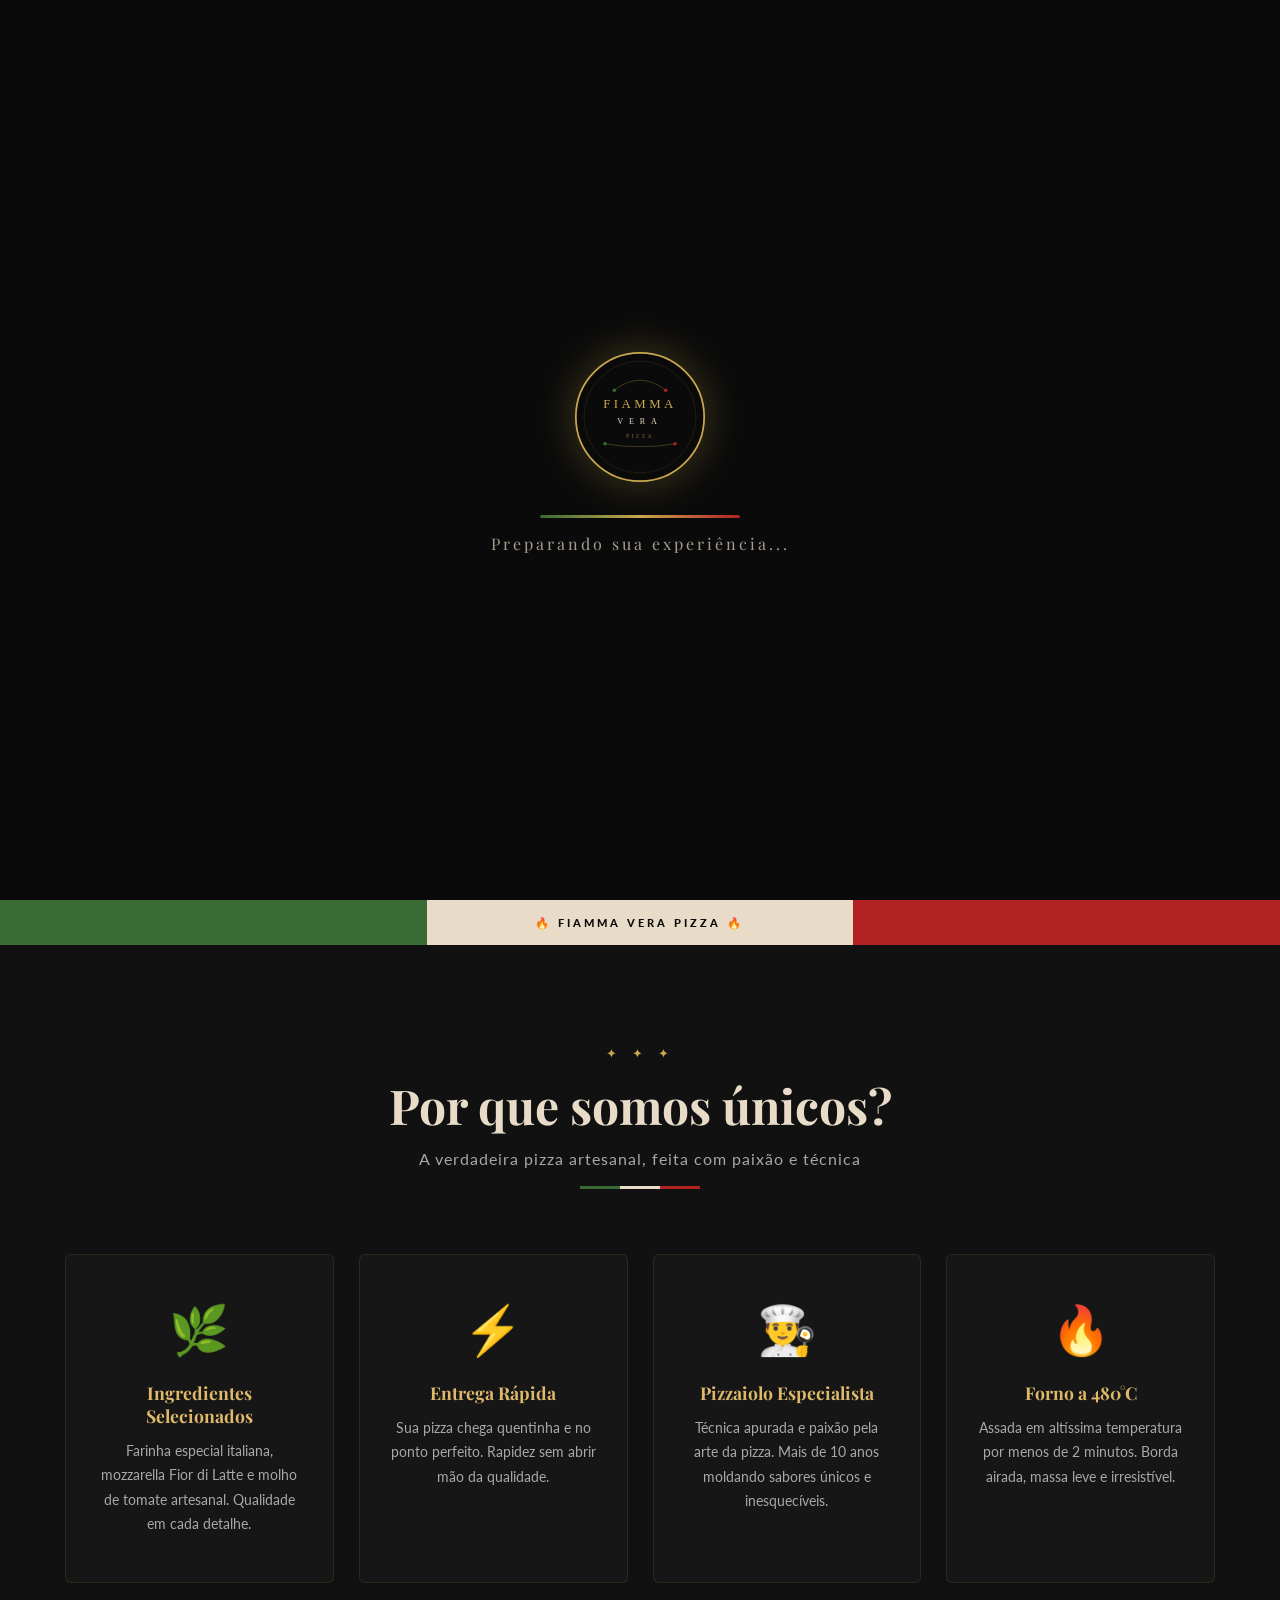
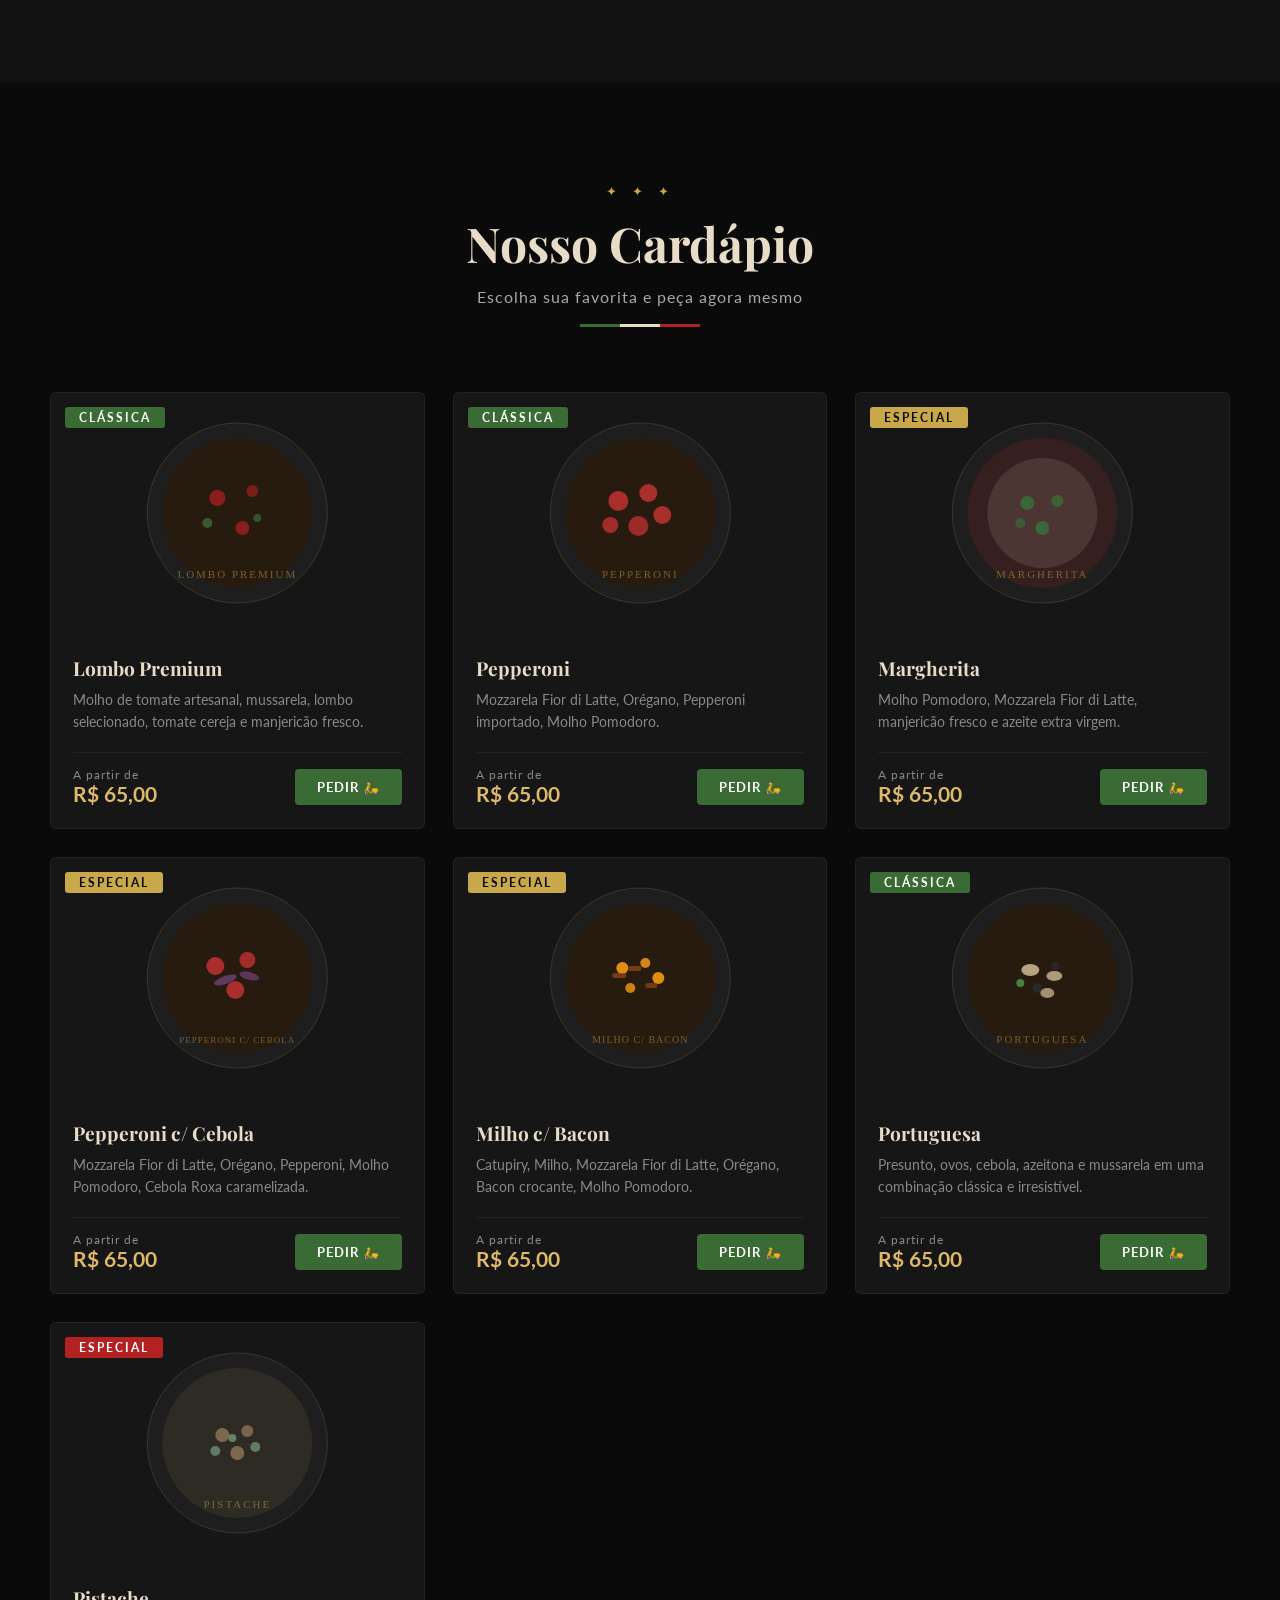
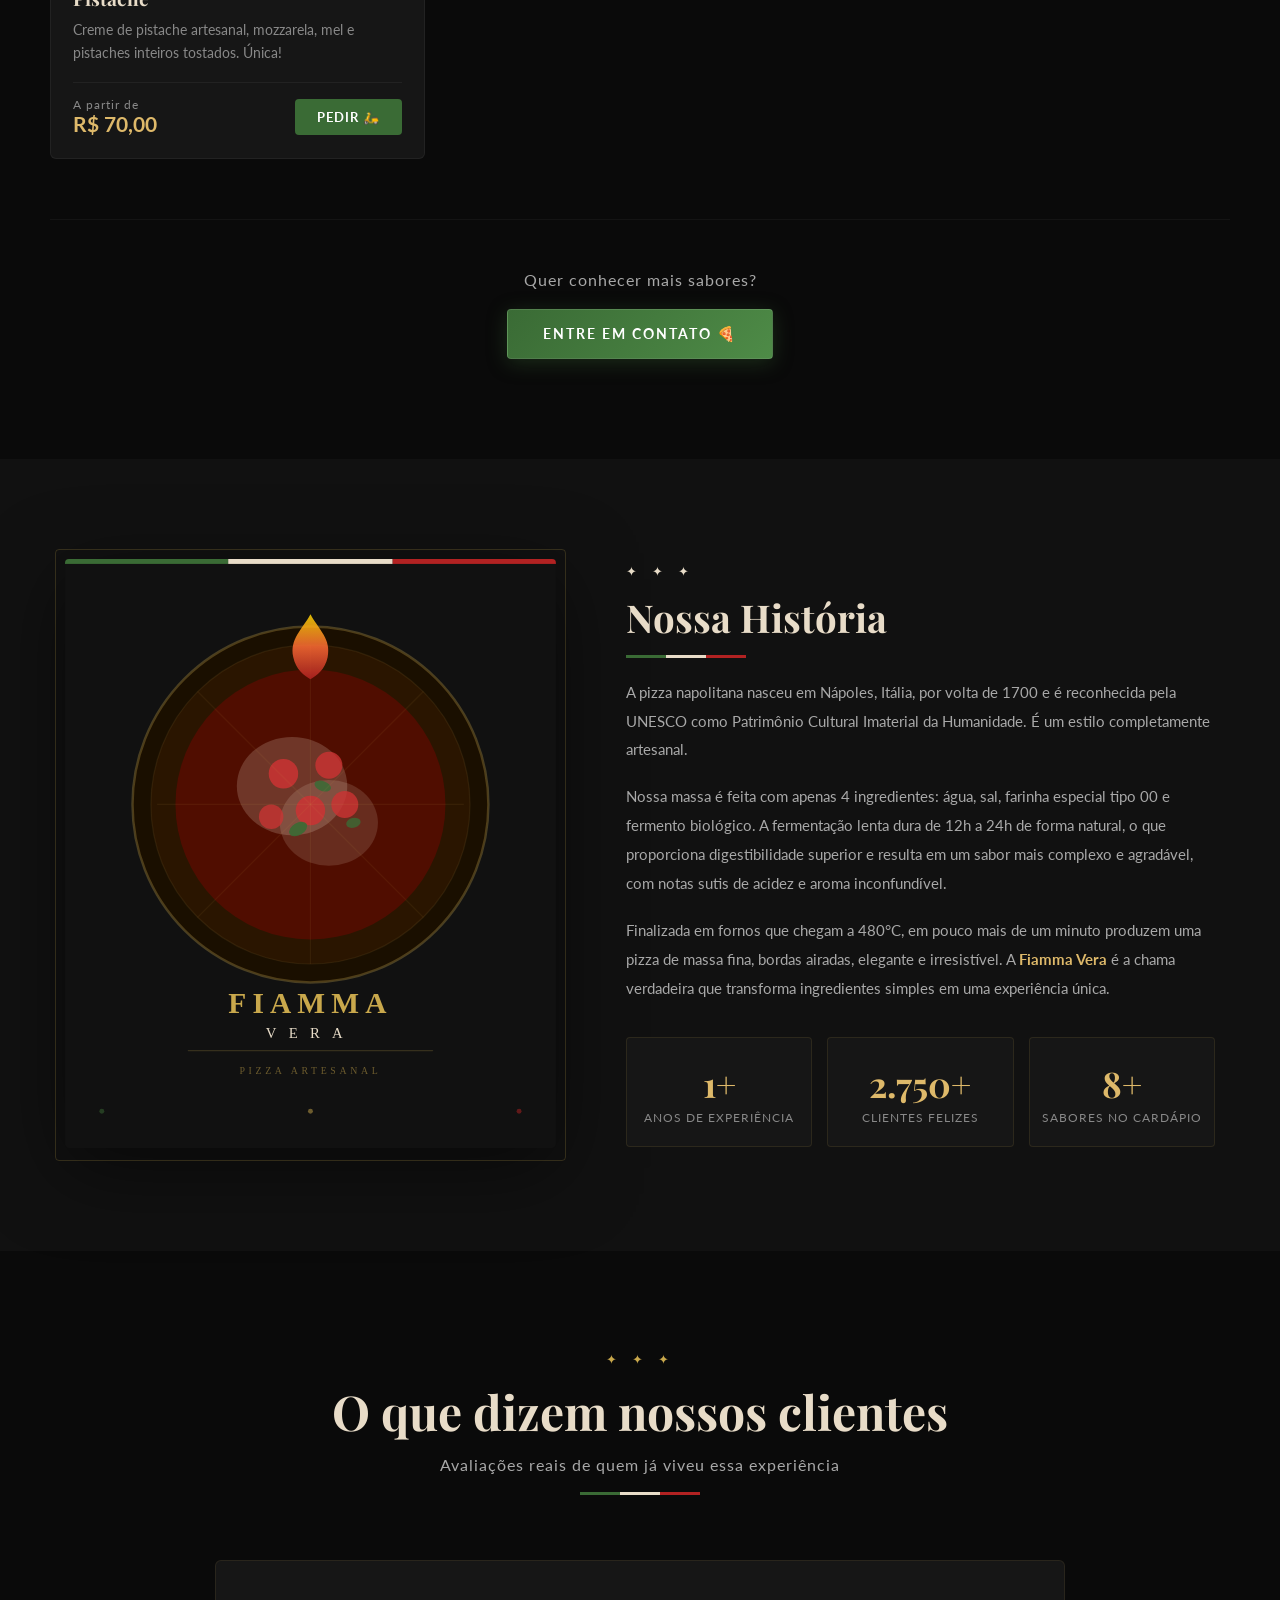
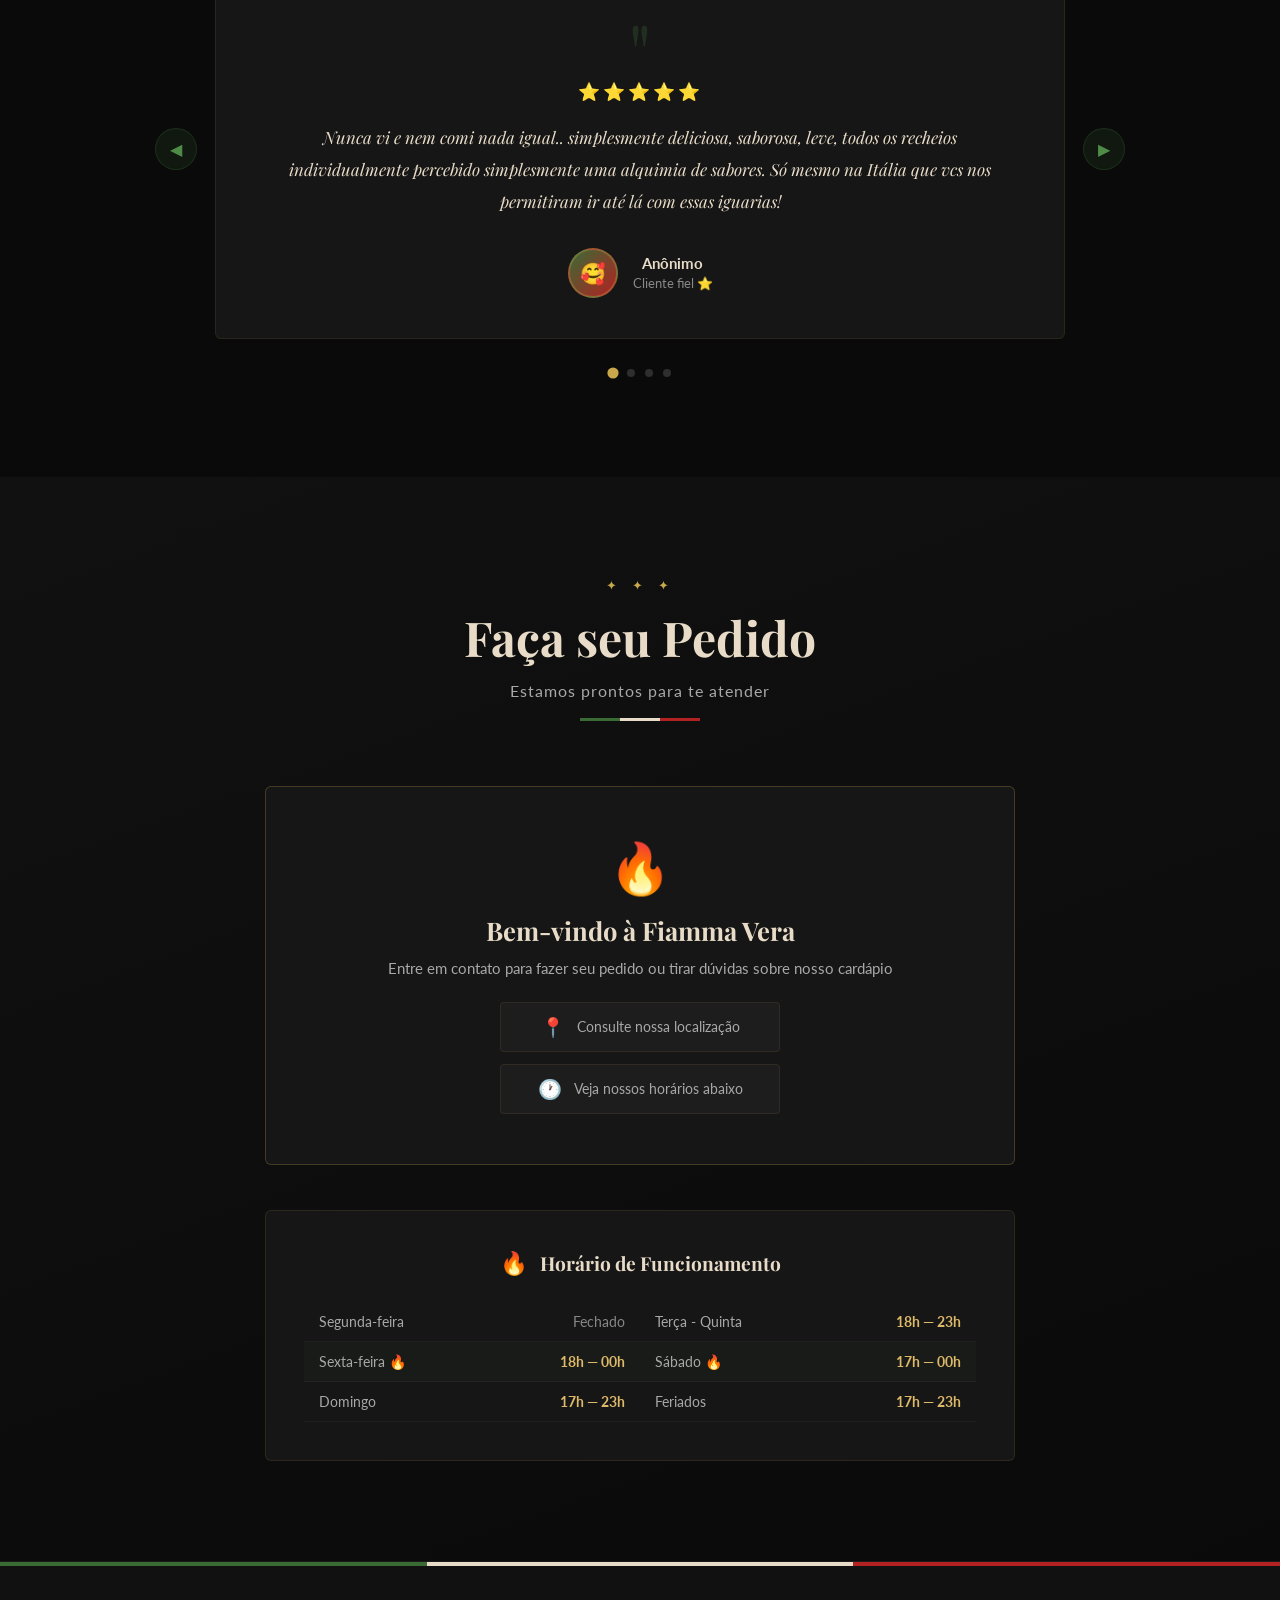
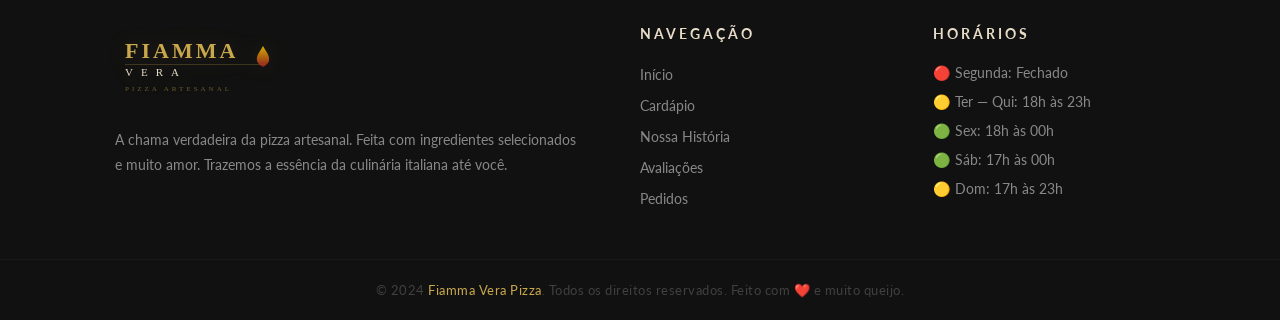
<file: Index.html>
<!DOCTYPE html>
<html lang="pt-BR">
<head>
    <meta charset="UTF-8">
    <meta name="viewport" content="width=device-width, initial-scale=1.0">
    <title>Fiamma Vera Pizza</title>
    <link rel="stylesheet" href="./style.css">
    <link href="https://fonts.googleapis.com/css2?family=Playfair+Display:ital,wght@0,400;0,700;1,400&family=Lato:wght@300;400;700&display=swap" rel="stylesheet">
</head>
<body>

    <!-- LOADER -->
    <div id="loader">
        <div class="loader-logo">
            <div class="svg-logo-loader">
                <svg viewBox="0 0 120 120" xmlns="http://www.w3.org/2000/svg" width="140" height="140">
                    <circle cx="60" cy="60" r="55" fill="#0A0A0A" stroke="#C9A84C" stroke-width="1.5"/>
                    <circle cx="60" cy="60" r="48" fill="none" stroke="rgba(201,168,76,0.2)" stroke-width="0.5"/>
                    <text x="60" y="52" text-anchor="middle" font-family="Georgia, serif" font-size="11" fill="#C9A84C" letter-spacing="3">FIAMMA</text>
                    <text x="60" y="66" text-anchor="middle" font-family="Georgia, serif" font-size="7" fill="#E8DCC8" letter-spacing="5">VERA</text>
                    <text x="60" y="78" text-anchor="middle" font-family="Georgia, serif" font-size="5" fill="rgba(201,168,76,0.6)" letter-spacing="2">PIZZA</text>
                    <path d="M30 83 Q60 88 90 83" stroke="#C9A84C" stroke-width="0.5" fill="none" opacity="0.5"/>
                    <path d="M38 37 Q60 20 82 37" stroke="#C9A84C" stroke-width="0.5" fill="none" opacity="0.5"/>
                    <circle cx="38" cy="37" r="1.5" fill="#3A6B35"/>
                    <circle cx="82" cy="37" r="1.5" fill="#B22222"/>
                    <circle cx="30" cy="83" r="1.5" fill="#3A6B35"/>
                    <circle cx="90" cy="83" r="1.5" fill="#B22222"/>
                </svg>
            </div>
        </div>
        <div class="loader-bar-container">
            <div class="loader-bar"></div>
        </div>
        <p class="loader-text">Preparando sua experiência...</p>
    </div>

    <!-- TOAST -->
    <div class="toast" id="toast">🍕 Redirecionando para o pedido!</div>

    <!-- FLOATING BUTTONS -->
    <div class="floating-buttons">
        <a href="#pedido" class="float-btn float-order">
            <span>🍕</span>
            <div class="tooltip">Fazer Pedido</div>
        </a>
        <a href="#cardapio" class="float-btn float-menu">
            <span>📋</span>
            <div class="tooltip">Ver Cardápio</div>
        </a>
    </div>

    <!-- NAVBAR -->
    <nav id="navbar">
        <div class="nav-logo">
            <div class="nav-svg-logo">
                <svg viewBox="0 0 120 40" xmlns="http://www.w3.org/2000/svg" width="140" height="46">
                    <text x="8" y="22" font-family="Georgia, serif" font-size="16" fill="#C9A84C" letter-spacing="2" font-weight="bold">FIAMMA</text>
                    <text x="8" y="34" font-family="Georgia, serif" font-size="8" fill="#E8DCC8" letter-spacing="6">VERA</text>
                    <rect x="8" y="25" width="104" height="0.5" fill="rgba(201,168,76,0.3)"/>
                    <circle cx="112" cy="15" r="3" fill="none" stroke="#3A6B35" stroke-width="1"/>
                    <circle cx="112" cy="15" r="1" fill="#B22222"/>
                </svg>
            </div>
        </div>
        <ul class="nav-links" id="navLinks">
            <li><a href="#hero">Início</a></li>
            <li><a href="#cardapio">Cardápio</a></li>
            <li><a href="#sobre">Sobre</a></li>
            <li><a href="#depoimentos">Avaliações</a></li>
            <li><a href="#pedido">Pedidos</a></li>
        </ul>
        <div class="hamburger" id="hamburger">
            <span></span>
            <span></span>
            <span></span>
        </div>
    </nav>

    <!-- ===== HERO ===== -->
    <section id="hero">
        <div class="hero-bg"></div>
        <div class="hero-overlay"></div>
        <div class="particles" id="particles"></div>

        <div class="italian-flag-bar"></div>

        <div class="hero-content">
            <div class="hero-logo-container">
                <svg viewBox="0 0 200 200" xmlns="http://www.w3.org/2000/svg" class="hero-svg-logo">
                    <!-- Outer ring -->
                    <circle cx="100" cy="100" r="92" fill="#0A0A0A" stroke="#C9A84C" stroke-width="1.5"/>
                    <circle cx="100" cy="100" r="85" fill="none" stroke="rgba(201,168,76,0.15)" stroke-width="0.5"/>
                    <!-- Pizza slice decorations -->
                    <line x1="100" y1="15" x2="100" y2="185" stroke="rgba(201,168,76,0.05)" stroke-width="0.5"/>
                    <line x1="15" y1="100" x2="185" y2="100" stroke="rgba(201,168,76,0.05)" stroke-width="0.5"/>
                    <!-- Flame icon -->
                    <path d="M100 55 C95 65 88 70 90 82 C92 90 98 93 100 95 C102 93 108 90 110 82 C112 70 105 65 100 55Z" 
                          fill="url(#flameGrad)" opacity="0.9"/>
                    <path d="M100 65 C97 72 93 75 95 83 C96 87 98 89 100 90 C102 89 104 87 105 83 C107 75 103 72 100 65Z" 
                          fill="#FFF3CD" opacity="0.4"/>
                    <!-- Brand name -->
                    <text x="100" y="118" text-anchor="middle" font-family="Georgia, serif" font-size="18" fill="#C9A84C" letter-spacing="4" font-weight="bold">FIAMMA</text>
                    <text x="100" y="132" text-anchor="middle" font-family="Georgia, serif" font-size="9" fill="#E8DCC8" letter-spacing="8">VERA</text>
                    <!-- Divider dots -->
                    <circle cx="68" cy="143" r="1.5" fill="#3A6B35"/>
                    <rect x="73" y="142" width="54" height="1" fill="rgba(201,168,76,0.3)" rx="0.5"/>
                    <circle cx="130" cy="143" r="1.5" fill="#B22222"/>
                    <!-- Sub text -->
                    <text x="100" y="157" text-anchor="middle" font-family="Georgia, serif" font-size="6" fill="rgba(201,168,76,0.6)" letter-spacing="3">PIZZA ARTESANAL</text>
                    <!-- Corner ornaments -->
                    <circle cx="100" cy="28" r="2" fill="#C9A84C" opacity="0.5"/>
                    <circle cx="100" cy="172" r="2" fill="#C9A84C" opacity="0.5"/>

                    <defs>
                        <linearGradient id="flameGrad" x1="0%" y1="100%" x2="0%" y2="0%">
                            <stop offset="0%" style="stop-color:#B22222;stop-opacity:1" />
                            <stop offset="50%" style="stop-color:#FF6B35;stop-opacity:1" />
                            <stop offset="100%" style="stop-color:#FFD700;stop-opacity:1" />
                        </linearGradient>
                    </defs>
                </svg>
            </div>
            <div class="hero-badge">
                <span class="badge-line green-line"></span>
                Pizza Artesanal · Tradição Italiana
                <span class="badge-line red-line"></span>
            </div>
            <h1 class="hero-title">
                <span class="linha1">Chama verdadeira,</span>
                <span class="linha2">sabor eterno</span>
            </h1>
            <p class="hero-subtitle">
                Massa artesanal fermentada por até 24h · Ingredientes selecionados<br>
                Assada em forno a 480°C · Pronta em menos de 2 minutos
            </p>
            <div class="hero-divider">
                <span class="divider-line"></span>
                <span class="divider-icon">🔥</span>
                <span class="divider-line"></span>
            </div>
            <div class="hero-buttons">
                <a href="#pedido" class="btn btn-primary">
                   🛵 Pedir Agora
                </a>
                <a href="#cardapio" class="btn btn-outline">
                   📋 Ver Cardápio
                </a>
            </div>
        </div>

        <div class="scroll-indicator">
            <span></span>
        </div>

        <div class="hero-decoration left">🌿</div>
        <div class="hero-decoration right">🌿</div>
    </section>

    <!-- ===== FAIXA ITALIANA ===== -->
    <div class="italian-strip">
        <div class="strip-green"></div>
        <div class="strip-white">
            <span>🔥 FIAMMA VERA PIZZA 🔥</span>
        </div>
        <div class="strip-red"></div>
    </div>

    <!-- ===== DIFERENCIAIS ===== -->
    <section id="diferenciais">
        <div class="section-title">
            <div class="ornament">✦ ✦ ✦</div>
            <h2>Por que somos únicos?</h2>
            <p>A verdadeira pizza artesanal, feita com paixão e técnica</p>
            <div class="title-flag">
                <span class="f-green"></span>
                <span class="f-white"></span>
                <span class="f-red"></span>
            </div>
        </div>
        <div class="diferenciais-grid">
            <div class="diferencial-card">
                <span class="diferencial-icon">🌿</span>
                <h3>Ingredientes Selecionados</h3>
                <p>Farinha especial italiana, mozzarella Fior di Latte e molho de tomate artesanal. Qualidade em cada detalhe.</p>
            </div>
            <div class="diferencial-card">
                <span class="diferencial-icon">⚡</span>
                <h3>Entrega Rápida</h3>
                <p>Sua pizza chega quentinha e no ponto perfeito. Rapidez sem abrir mão da qualidade.</p>
            </div>
            <div class="diferencial-card">
                <span class="diferencial-icon">👨‍🍳</span>
                <h3>Pizzaiolo Especialista</h3>
                <p>Técnica apurada e paixão pela arte da pizza. Mais de 10 anos moldando sabores únicos e inesquecíveis.</p>
            </div>
            <div class="diferencial-card">
                <span class="diferencial-icon">🔥</span>
                <h3>Forno a 480°C</h3>
                <p>Assada em altíssima temperatura por menos de 2 minutos. Borda airada, massa leve e irresistível.</p>
            </div>
        </div>
    </section>

    <!-- ===== CARDÁPIO ===== -->
    <section id="cardapio">
        <div class="section-title">
            <div class="ornament">✦ ✦ ✦</div>
            <h2>Nosso Cardápio</h2>
            <p>Escolha sua favorita e peça agora mesmo</p>
            <div class="title-flag">
                <span class="f-green"></span>
                <span class="f-white"></span>
                <span class="f-red"></span>
            </div>
        </div>

        <div class="menu-grid" id="menuGrid">

            <div class="pizza-card" data-categoria="classicas">
                <div class="pizza-img">
                    <div class="pizza-img-placeholder">
                        <svg viewBox="0 0 300 240" xmlns="http://www.w3.org/2000/svg" width="100%" height="100%">
                            <rect width="300" height="240" fill="#161616"/>
                            <circle cx="150" cy="120" r="90" fill="#1E1E1E" stroke="rgba(201,168,76,0.2)" stroke-width="1"/>
                            <circle cx="150" cy="120" r="75" fill="#2A1A0A" opacity="0.8"/>
                            <circle cx="130" cy="105" r="8" fill="#B22222" opacity="0.7"/>
                            <circle cx="165" cy="98" r="6" fill="#B22222" opacity="0.6"/>
                            <circle cx="155" cy="135" r="7" fill="#B22222" opacity="0.7"/>
                            <circle cx="120" cy="130" r="5" fill="#3A6B35" opacity="0.8"/>
                            <circle cx="170" cy="125" r="4" fill="#3A6B35" opacity="0.7"/>
                            <text x="150" y="185" text-anchor="middle" font-family="Georgia" font-size="11" fill="rgba(201,168,76,0.5)" letter-spacing="2">LOMBO PREMIUM</text>
                        </svg>
                    </div>
                    <div class="card-badge">Clássica</div>
                </div>
                <div class="pizza-info">
                    <h3>Lombo Premium</h3>
                    <p>Molho de tomate artesanal, mussarela, lombo selecionado, tomate cereja e manjericão fresco.</p>
                    <div class="pizza-footer">
                        <div class="pizza-preco">
                            <span>A partir de</span>
                            R$ 65,00
                        </div>
                        <a href="#pedido" class="btn-pedir">Pedir 🛵</a>
                    </div>
                </div>
            </div>

            <div class="pizza-card" data-categoria="classicas">
                <div class="pizza-img">
                    <div class="pizza-img-placeholder">
                        <svg viewBox="0 0 300 240" xmlns="http://www.w3.org/2000/svg" width="100%" height="100%">
                            <rect width="300" height="240" fill="#161616"/>
                            <circle cx="150" cy="120" r="90" fill="#1E1E1E" stroke="rgba(201,168,76,0.2)" stroke-width="1"/>
                            <circle cx="150" cy="120" r="75" fill="#2A1A0A" opacity="0.8"/>
                            <circle cx="128" cy="108" r="10" fill="#CC3333" opacity="0.8"/>
                            <circle cx="158" cy="100" r="9" fill="#CC3333" opacity="0.8"/>
                            <circle cx="148" cy="133" r="10" fill="#CC3333" opacity="0.7"/>
                            <circle cx="120" cy="132" r="8" fill="#CC3333" opacity="0.75"/>
                            <circle cx="172" cy="122" r="9" fill="#CC3333" opacity="0.8"/>
                            <text x="150" y="185" text-anchor="middle" font-family="Georgia" font-size="11" fill="rgba(201,168,76,0.5)" letter-spacing="2">PEPPERONI</text>
                        </svg>
                    </div>
                    <div class="card-badge">Clássica</div>
                </div>
                <div class="pizza-info">
                    <h3>Pepperoni</h3>
                    <p>Mozzarela Fior di Latte, Orégano, Pepperoni importado, Molho Pomodoro.</p>
                    <div class="pizza-footer">
                        <div class="pizza-preco">
                            <span>A partir de</span>
                            R$ 65,00
                        </div>
                        <a href="#pedido" class="btn-pedir">Pedir 🛵</a>
                    </div>
                </div>
            </div>

            <div class="pizza-card" data-categoria="especiais">
                <div class="pizza-img">
                    <div class="pizza-img-placeholder">
                        <svg viewBox="0 0 300 240" xmlns="http://www.w3.org/2000/svg" width="100%" height="100%">
                            <rect width="300" height="240" fill="#161616"/>
                            <circle cx="150" cy="120" r="90" fill="#1E1E1E" stroke="rgba(201,168,76,0.2)" stroke-width="1"/>
                            <circle cx="150" cy="120" r="75" fill="#B22222" opacity="0.15"/>
                            <ellipse cx="150" cy="120" rx="55" ry="55" fill="#E8DCC8" opacity="0.12"/>
                            <circle cx="135" cy="110" r="7" fill="#3A6B35" opacity="0.9"/>
                            <circle cx="165" cy="108" r="6" fill="#3A6B35" opacity="0.8"/>
                            <circle cx="150" cy="135" r="7" fill="#3A6B35" opacity="0.9"/>
                            <circle cx="128" cy="130" r="5" fill="#3A6B35" opacity="0.7"/>
                            <text x="150" y="185" text-anchor="middle" font-family="Georgia" font-size="11" fill="rgba(201,168,76,0.5)" letter-spacing="2">MARGHERITA</text>
                        </svg>
                    </div>
                    <div class="card-badge especial-badge">Especial</div>
                </div>
                <div class="pizza-info">
                    <h3>Margherita</h3>
                    <p>Molho Pomodoro, Mozzarela Fior di Latte, manjericão fresco e azeite extra virgem.</p>
                    <div class="pizza-footer">
                        <div class="pizza-preco">
                            <span>A partir de</span>
                            R$ 65,00
                        </div>
                        <a href="#pedido" class="btn-pedir">Pedir 🛵</a>
                    </div>
                </div>
            </div>

            <div class="pizza-card" data-categoria="especiais">
                <div class="pizza-img">
                    <div class="pizza-img-placeholder">
                        <svg viewBox="0 0 300 240" xmlns="http://www.w3.org/2000/svg" width="100%" height="100%">
                            <rect width="300" height="240" fill="#161616"/>
                            <circle cx="150" cy="120" r="90" fill="#1E1E1E" stroke="rgba(201,168,76,0.2)" stroke-width="1"/>
                            <circle cx="150" cy="120" r="75" fill="#2A1A0A" opacity="0.8"/>
                            <circle cx="128" cy="108" r="9" fill="#CC3333" opacity="0.8"/>
                            <circle cx="160" cy="102" r="8" fill="#CC3333" opacity="0.75"/>
                            <circle cx="148" cy="132" r="9" fill="#CC3333" opacity="0.8"/>
                            <ellipse cx="138" cy="122" rx="12" ry="4" fill="#9B59B6" opacity="0.5" transform="rotate(-20,138,122)"/>
                            <ellipse cx="162" cy="118" rx="10" ry="4" fill="#9B59B6" opacity="0.45" transform="rotate(15,162,118)"/>
                            <text x="150" y="185" text-anchor="middle" font-family="Georgia" font-size="9" fill="rgba(201,168,76,0.5)" letter-spacing="1">PEPPERONI C/ CEBOLA</text>
                        </svg>
                    </div>
                    <div class="card-badge especial-badge">Especial</div>
                </div>
                <div class="pizza-info">
                    <h3>Pepperoni c/ Cebola</h3>
                    <p>Mozzarela Fior di Latte, Orégano, Pepperoni, Molho Pomodoro, Cebola Roxa caramelizada.</p>
                    <div class="pizza-footer">
                        <div class="pizza-preco">
                            <span>A partir de</span>
                            R$ 65,00
                        </div>
                        <a href="#pedido" class="btn-pedir">Pedir 🛵</a>
                    </div>
                </div>
            </div>

            <div class="pizza-card" data-categoria="especiais">
                <div class="pizza-img">
                    <div class="pizza-img-placeholder">
                        <svg viewBox="0 0 300 240" xmlns="http://www.w3.org/2000/svg" width="100%" height="100%">
                            <rect width="300" height="240" fill="#161616"/>
                            <circle cx="150" cy="120" r="90" fill="#1E1E1E" stroke="rgba(201,168,76,0.2)" stroke-width="1"/>
                            <circle cx="150" cy="120" r="75" fill="#2A1A0A" opacity="0.8"/>
                            <circle cx="132" cy="110" r="6" fill="#F39C12" opacity="0.9"/>
                            <circle cx="155" cy="105" r="5" fill="#F39C12" opacity="0.85"/>
                            <circle cx="168" cy="120" r="6" fill="#F39C12" opacity="0.9"/>
                            <circle cx="140" cy="130" r="5" fill="#F39C12" opacity="0.8"/>
                            <rect x="122" y="115" width="14" height="5" rx="2" fill="#8B4513" opacity="0.8"/>
                            <rect x="155" y="125" width="12" height="5" rx="2" fill="#8B4513" opacity="0.75"/>
                            <rect x="138" y="108" width="13" height="5" rx="2" fill="#8B4513" opacity="0.8"/>
                            <text x="150" y="185" text-anchor="middle" font-family="Georgia" font-size="10" fill="rgba(201,168,76,0.5)" letter-spacing="1">MILHO C/ BACON</text>
                        </svg>
                    </div>
                    <div class="card-badge especial-badge">Especial</div>
                </div>
                <div class="pizza-info">
                    <h3>Milho c/ Bacon</h3>
                    <p>Catupiry, Milho, Mozzarela Fior di Latte, Orégano, Bacon crocante, Molho Pomodoro.</p>
                    <div class="pizza-footer">
                        <div class="pizza-preco">
                            <span>A partir de</span>
                            R$ 65,00
                        </div>
                        <a href="#pedido" class="btn-pedir">Pedir 🛵</a>
                    </div>
                </div>
            </div>

            <div class="pizza-card" data-categoria="classicas">
                <div class="pizza-img">
                    <div class="pizza-img-placeholder">
                        <svg viewBox="0 0 300 240" xmlns="http://www.w3.org/2000/svg" width="100%" height="100%">
                            <rect width="300" height="240" fill="#161616"/>
                            <circle cx="150" cy="120" r="90" fill="#1E1E1E" stroke="rgba(201,168,76,0.2)" stroke-width="1"/>
                            <circle cx="150" cy="120" r="75" fill="#2A1A0A" opacity="0.8"/>
                            <ellipse cx="138" cy="112" rx="9" ry="6" fill="#F5DEB3" opacity="0.7"/>
                            <ellipse cx="162" cy="118" rx="8" ry="5" fill="#F5DEB3" opacity="0.65"/>
                            <circle cx="145" cy="130" r="5" fill="#2C2C2C" opacity="0.8"/>
                            <circle cx="163" cy="108" r="4" fill="#2C2C2C" opacity="0.7"/>
                            <circle cx="128" cy="125" r="4" fill="#4B9B4B" opacity="0.8"/>
                            <ellipse cx="155" cy="135" rx="7" ry="5" fill="#F5DEB3" opacity="0.6"/>
                            <text x="150" y="185" text-anchor="middle" font-family="Georgia" font-size="11" fill="rgba(201,168,76,0.5)" letter-spacing="2">PORTUGUESA</text>
                        </svg>
                    </div>
                    <div class="card-badge">Clássica</div>
                </div>
                <div class="pizza-info">
                    <h3>Portuguesa</h3>
                    <p>Presunto, ovos, cebola, azeitona e mussarela em uma combinação clássica e irresistível.</p>
                    <div class="pizza-footer">
                        <div class="pizza-preco">
                            <span>A partir de</span>
                            R$ 65,00
                        </div>
                        <a href="#pedido" class="btn-pedir">Pedir 🛵</a>
                    </div>
                </div>
            </div>

            <div class="pizza-card" data-categoria="doces">
                <div class="pizza-img">
                    <div class="pizza-img-placeholder">
                        <svg viewBox="0 0 300 240" xmlns="http://www.w3.org/2000/svg" width="100%" height="100%">
                            <rect width="300" height="240" fill="#161616"/>
                            <circle cx="150" cy="120" r="90" fill="#1E1E1E" stroke="rgba(201,168,76,0.2)" stroke-width="1"/>
                            <circle cx="150" cy="120" r="75" fill="#5D4E37" opacity="0.25"/>
                            <circle cx="135" cy="112" r="7" fill="#8B7355" opacity="0.85"/>
                            <circle cx="160" cy="108" r="6" fill="#8B7355" opacity="0.8"/>
                            <circle cx="150" cy="130" r="7" fill="#8B7355" opacity="0.85"/>
                            <circle cx="128" cy="128" r="5" fill="#7A9E7E" opacity="0.7"/>
                            <circle cx="168" cy="124" r="5" fill="#7A9E7E" opacity="0.7"/>
                            <circle cx="145" cy="115" r="4" fill="#7A9E7E" opacity="0.75"/>
                            <text x="150" y="185" text-anchor="middle" font-family="Georgia" font-size="11" fill="rgba(201,168,76,0.5)" letter-spacing="2">PISTACHE</text>
                        </svg>
                    </div>
                    <div class="card-badge doce-badge">Especial</div>
                </div>
                <div class="pizza-info">
                    <h3>Pistache</h3>
                    <p>Creme de pistache artesanal, mozzarela, mel e pistaches inteiros tostados. Única!</p>
                    <div class="pizza-footer">
                        <div class="pizza-preco">
                            <span>A partir de</span>
                            R$ 70,00
                        </div>
                        <a href="#pedido" class="btn-pedir">Pedir 🛵</a>
                    </div>
                </div>
            </div>

        </div>

        <div class="cardapio-cta">
            <p>Quer conhecer mais sabores?</p>
            <a href="#pedido" class="btn btn-primary">
               Entre em Contato 🍕
            </a>
        </div>
    </section>

    <!-- ===== SOBRE ===== -->
    <section id="sobre">
        <div class="sobre-container">
            <div class="sobre-visual">
                <div class="img-frame">
                    <div class="sobre-svg-art">
                        <svg viewBox="0 0 400 480" xmlns="http://www.w3.org/2000/svg" width="100%" height="100%">
                            <!-- Background -->
                            <rect width="400" height="480" fill="#111111" rx="4"/>
                            <!-- Top bar italiana -->
                            <rect x="0" y="0" width="133" height="4" fill="#3A6B35" rx="0"/>
                            <rect x="133" y="0" width="134" height="4" fill="#E8DCC8" rx="0"/>
                            <rect x="267" y="0" width="133" height="4" fill="#B22222" rx="0"/>
                            <!-- Main pizza illustration -->
                            <circle cx="200" cy="200" r="145" fill="#1A0F00" stroke="rgba(201,168,76,0.3)" stroke-width="2"/>
                            <circle cx="200" cy="200" r="130" fill="#2A1500" stroke="rgba(201,168,76,0.1)" stroke-width="1"/>
                            <!-- Pizza sauce -->
                            <circle cx="200" cy="200" r="110" fill="#8B0000" opacity="0.4"/>
                            <!-- Cheese -->
                            <ellipse cx="185" cy="185" rx="45" ry="40" fill="#E8DCC8" opacity="0.2"/>
                            <ellipse cx="215" cy="215" rx="40" ry="35" fill="#E8DCC8" opacity="0.15"/>
                            <!-- Toppings -->
                            <circle cx="178" cy="175" r="12" fill="#CC3333" opacity="0.85"/>
                            <circle cx="215" cy="168" r="11" fill="#CC3333" opacity="0.8"/>
                            <circle cx="200" cy="205" r="12" fill="#CC3333" opacity="0.85"/>
                            <circle cx="168" cy="210" r="10" fill="#CC3333" opacity="0.75"/>
                            <circle cx="228" cy="200" r="11" fill="#CC3333" opacity="0.8"/>
                            <!-- Basil leaves -->
                            <ellipse cx="190" cy="220" rx="8" ry="5" fill="#3A6B35" opacity="0.9" transform="rotate(-30,190,220)"/>
                            <ellipse cx="210" cy="185" rx="7" ry="4" fill="#3A6B35" opacity="0.85" transform="rotate(20,210,185)"/>
                            <ellipse cx="235" cy="215" rx="6" ry="4" fill="#3A6B35" opacity="0.8" transform="rotate(-15,235,215)"/>
                            <!-- Pizza slice lines -->
                            <line x1="200" y1="70" x2="200" y2="330" stroke="rgba(201,168,76,0.08)" stroke-width="1"/>
                            <line x1="75" y1="200" x2="325" y2="200" stroke="rgba(201,168,76,0.08)" stroke-width="1"/>
                            <line x1="108" y1="108" x2="292" y2="292" stroke="rgba(201,168,76,0.08)" stroke-width="1"/>
                            <line x1="292" y1="108" x2="108" y2="292" stroke="rgba(201,168,76,0.08)" stroke-width="1"/>
                            <!-- Flame above pizza -->
                            <path d="M200 45 C193 58 183 65 186 80 C188 90 195 95 200 98 C205 95 212 90 214 80 C217 65 207 58 200 45Z"
                                  fill="url(#flameSobre)" opacity="0.85"/>
                            <!-- Brand text -->
                            <text x="200" y="370" text-anchor="middle" font-family="Georgia, serif" font-size="24" fill="#C9A84C" letter-spacing="5" font-weight="bold">FIAMMA</text>
                            <text x="200" y="390" text-anchor="middle" font-family="Georgia, serif" font-size="12" fill="#E8DCC8" letter-spacing="10">VERA</text>
                            <!-- Divider -->
                            <rect x="100" y="400" width="200" height="1" fill="rgba(201,168,76,0.2)" rx="0.5"/>
                            <text x="200" y="420" text-anchor="middle" font-family="Georgia, serif" font-size="8" fill="rgba(201,168,76,0.5)" letter-spacing="3">PIZZA ARTESANAL</text>
                            <!-- Corner decorations -->
                            <circle cx="30" cy="450" r="2" fill="#3A6B35" opacity="0.5"/>
                            <circle cx="200" cy="450" r="2" fill="#C9A84C" opacity="0.5"/>
                            <circle cx="370" cy="450" r="2" fill="#B22222" opacity="0.5"/>
                            <defs>
                                <linearGradient id="flameSobre" x1="0%" y1="100%" x2="0%" y2="0%">
                                    <stop offset="0%" style="stop-color:#B22222;stop-opacity:1" />
                                    <stop offset="50%" style="stop-color:#FF6B35;stop-opacity:1" />
                                    <stop offset="100%" style="stop-color:#FFD700;stop-opacity:1" />
                                </linearGradient>
                            </defs>
                        </svg>
                    </div>
                    <div class="img-border"></div>
                </div>
            </div>
            <div class="sobre-content reveal">
                <div class="ornament" style="text-align:left; color: var(--verde-italiano);">✦ ✦ ✦</div>
                <h2>Nossa História</h2>
                <div class="sobre-flag-divider">
                    <span class="f-green"></span>
                    <span class="f-white"></span>
                    <span class="f-red"></span>
                </div>
                <p>
                    A pizza napolitana nasceu em Nápoles, Itália, por volta de 1700 e é reconhecida pela UNESCO como Patrimônio Cultural Imaterial da Humanidade. É um estilo completamente artesanal.
                </p>
                <p>
                    Nossa massa é feita com apenas 4 ingredientes: água, sal, farinha especial tipo 00 e fermento biológico. A fermentação lenta dura de 12h a 24h de forma natural, o que proporciona digestibilidade superior e resulta em um sabor mais complexo e agradável, com notas sutis de acidez e aroma inconfundível.
                </p>
                <p>
                    Finalizada em fornos que chegam a 480°C, em pouco mais de um minuto produzem uma pizza de massa fina, bordas airadas, elegante e irresistível. A <strong>Fiamma Vera</strong> é a chama verdadeira que transforma ingredientes simples em uma experiência única.
                </p>
                <div class="sobre-stats">
                    <div class="stat">
                        <span class="stat-num" data-target="3">0</span>
                        <span class="stat-label">Anos de experiência</span>
                    </div>
                    <div class="stat">
                        <span class="stat-num" data-target="5000">0</span>
                        <span class="stat-label">Clientes felizes</span>
                    </div>
                    <div class="stat">
                        <span class="stat-num" data-target="15">0</span>
                        <span class="stat-label">Sabores no cardápio</span>
                    </div>
                </div>
            </div>
        </div>
    </section>

    <!-- ===== DEPOIMENTOS ===== -->
    <section id="depoimentos">
        <div class="section-title">
            <div class="ornament">✦ ✦ ✦</div>
            <h2>O que dizem nossos clientes</h2>
            <p>Avaliações reais de quem já viveu essa experiência</p>
            <div class="title-flag">
                <span class="f-green"></span>
                <span class="f-white"></span>
                <span class="f-red"></span>
            </div>
        </div>
        <div class="depoimentos-slider">
            <button class="slider-btn" id="prevBtn" onclick="changeSlide(-1)">◀</button>
            <div class="slider-overflow">
                <div class="depoimentos-track" id="depoimentosTrack">
                    <div class="depoimento-card">
                        <div class="quote-icon">"</div>
                        <div class="depoimento-stars">⭐⭐⭐⭐⭐</div>
                        <p class="depoimento-text">Nunca vi e nem comi nada igual.. simplesmente deliciosa, saborosa, leve, todos os recheios individualmente percebido simplesmente uma alquimia de sabores. Só mesmo na Itália que vcs nos permitiram ir até lá com essas iguarias!</p>
                        <div class="depoimento-autor">
                            <div class="autor-avatar">🥰</div>
                            <div class="autor-info">
                                <strong>Anônimo</strong>
                                <span>Cliente fiel ⭐</span>
                            </div>
                        </div>
                    </div>
                    <div class="depoimento-card">
                        <div class="quote-icon">"</div>
                        <div class="depoimento-stars">⭐⭐⭐⭐⭐</div>
                        <p class="depoimento-text">Parabéns, adoramos! Lembramos de Nápoles.</p>
                        <div class="depoimento-autor">
                            <div class="autor-avatar">😊</div>
                            <div class="autor-info">
                                <strong>Alessandra S.</strong>
                                <span>Cliente fiel ⭐</span>
                            </div>
                        </div>
                    </div>
                    <div class="depoimento-card">
                        <div class="quote-icon">"</div>
                        <div class="depoimento-stars">⭐⭐⭐⭐⭐</div>
                        <p class="depoimento-text">Excelente! Super saborosa! Massa deliciosa! Em cada pedaço dá para sentir o capricho que foi confeccionada. Parabéns a toda a equipe!</p>
                        <div class="depoimento-autor">
                            <div class="autor-avatar">🥰</div>
                            <div class="autor-info">
                                <strong>Glaucia T.</strong>
                                <span>Cliente fiel ⭐</span>
                            </div>
                        </div>
                    </div>
                    <div class="depoimento-card">
                        <div class="quote-icon">"</div>
                        <div class="depoimento-stars">⭐⭐⭐⭐⭐</div>
                        <p class="depoimento-text">Maravilhosa, como sempre de excelente qualidade. Uma experiência gastronômica única que vale cada centavo!</p>
                        <div class="depoimento-autor">
                            <div class="autor-avatar">😄</div>
                            <div class="autor-info">
                                <strong>Elizabeth E.</strong>
                                <span>Se tornou cliente fiel na primeira visita</span>
                            </div>
                        </div>
                    </div>
                </div>
            </div>
            <button class="slider-btn" id="nextBtn" onclick="changeSlide(1)">▶</button>
        </div>
        <div class="slider-controls">
            <button class="slider-dot active" onclick="goToSlide(0)"></button>
            <button class="slider-dot" onclick="goToSlide(1)"></button>
            <button class="slider-dot" onclick="goToSlide(2)"></button>
            <button class="slider-dot" onclick="goToSlide(3)"></button>
        </div>
    </section>

    <!-- ===== PEDIDO ===== -->
    <section id="pedido">
        <div class="pedido-container">
            <div class="section-title">
                <div class="ornament">✦ ✦ ✦</div>
                <h2>Faça seu Pedido</h2>
                <p>Estamos prontos para te atender</p>
                <div class="title-flag">
                    <span class="f-green"></span>
                    <span class="f-white"></span>
                    <span class="f-red"></span>
                </div>
            </div>

            <div class="pedido-site reveal">
                <div class="pedido-site-icon">🔥</div>
                <h3>Bem-vindo à Fiamma Vera</h3>
                <p>Entre em contato para fazer seu pedido ou tirar dúvidas sobre nosso cardápio</p>
                <div class="pedido-contact-info">
                    <div class="contact-item">
                        <span class="contact-icon">📍</span>
                        <span>Consulte nossa localização</span>
                    </div>
                    <div class="contact-item">
                        <span class="contact-icon">🕐</span>
                        <span>Veja nossos horários abaixo</span>
                    </div>
                </div>
            </div>

            <div class="pedido-horario reveal">
                <div class="horario-header">
                    <span class="h-flag">🔥</span>
                    <h3>Horário de Funcionamento</h3>
                </div>
                <div class="horario-grid">
                    <div class="horario-item fechado">
                        <span class="dia">Segunda-feira</span>
                        <span class="hora closed">Fechado</span>
                    </div>
                    <div class="horario-item">
                        <span class="dia">Terça - Quinta</span>
                        <span class="hora">18h — 23h</span>
                    </div>
                    <div class="horario-item destaque">
                        <span class="dia">Sexta-feira 🔥</span>
                        <span class="hora">18h — 00h</span>
                    </div>
                    <div class="horario-item destaque">
                        <span class="dia">Sábado 🔥</span>
                        <span class="hora">17h — 00h</span>
                    </div>
                    <div class="horario-item">
                        <span class="dia">Domingo</span>
                        <span class="hora">17h — 23h</span>
                    </div>
                    <div class="horario-item">
                        <span class="dia">Feriados</span>
                        <span class="hora">17h — 23h</span>
                    </div>
                </div>
            </div>
        </div>
    </section>

    <!-- ===== FOOTER ===== -->
    <footer>
        <div class="footer-italian-bar">
            <span class="fb-green"></span>
            <span class="fb-white"></span>
            <span class="fb-red"></span>
        </div>
        <div class="footer-content">
            <div class="footer-brand">
                <div class="footer-svg-logo">
                    <svg viewBox="0 0 160 80" xmlns="http://www.w3.org/2000/svg" width="160" height="80">
                        <text x="10" y="32" font-family="Georgia, serif" font-size="22" fill="#C9A84C" letter-spacing="3" font-weight="bold">FIAMMA</text>
                        <text x="10" y="50" font-family="Georgia, serif" font-size="11" fill="#E8DCC8" letter-spacing="8">VERA</text>
                        <rect x="10" y="38" width="140" height="0.8" fill="rgba(201,168,76,0.3)"/>
                        <text x="10" y="65" font-family="Georgia, serif" font-size="7" fill="rgba(201,168,76,0.5)" letter-spacing="3">PIZZA ARTESANAL</text>
                        <!-- Flame small -->
                        <path d="M148 20 C145 26 141 29 142 35 C143 38 146 40 148 41 C150 40 153 38 154 35 C155 29 151 26 148 20Z" fill="url(#flameFooter)" opacity="0.8"/>
                        <defs>
                            <linearGradient id="flameFooter" x1="0%" y1="100%" x2="0%" y2="0%">
                                <stop offset="0%" style="stop-color:#B22222;stop-opacity:1" />
                                <stop offset="100%" style="stop-color:#FFD700;stop-opacity:1" />
                            </linearGradient>
                        </defs>
                    </svg>
                </div>
                <p>A chama verdadeira da pizza artesanal. Feita com ingredientes selecionados e muito amor. Trazemos a essência da culinária italiana até você.</p>
            </div>
            <div class="footer-col">
                <h4>Navegação</h4>
                <ul>
                    <li><a href="#hero">Início</a></li>
                    <li><a href="#cardapio">Cardápio</a></li>
                    <li><a href="#sobre">Nossa História</a></li>
                    <li><a href="#depoimentos">Avaliações</a></li>
                    <li><a href="#pedido">Pedidos</a></li>
                </ul>
            </div>
            <div class="footer-col">
                <h4>Horários</h4>
                <ul>
                    <li><p>🔴 Segunda: Fechado</p></li>
                    <li><p>🟡 Ter — Qui: 18h às 23h</p></li>
                    <li><p>🟢 Sex: 18h às 00h</p></li>
                    <li><p>🟢 Sáb: 17h às 00h</p></li>
                    <li><p>🟡 Dom: 17h às 23h</p></li>
                </ul>
            </div>
        </div>
        <div class="footer-bottom">
            <p>© 2024 <span class="brand-name">Fiamma Vera Pizza</span>. Todos os direitos reservados.
            Feito com <span class="heart">❤️</span> e muito queijo.</p>
        </div>
    </footer>

    <script>
        // ===== LOADER =====
        window.addEventListener('load', () => {
            setTimeout(() => {
                document.getElementById('loader').classList.add('hidden');
            }, 2500);
        });

        // ===== PARTICLES =====
        const particlesContainer = document.getElementById('particles');
        const emojis = ['🌿', '🍅', '⭐', '🫒', '🧀', '🌶️', '🔥'];

        for (let i = 0; i < 12; i++) {
            const p = document.createElement('div');
            p.className = 'particle';
            p.textContent = emojis[Math.floor(Math.random() * emojis.length)];
            p.style.left = Math.random() * 100 + '%';
            p.style.animationDuration = (10 + Math.random() * 15) + 's';
            p.style.animationDelay = (Math.random() * 12) + 's';
            p.style.fontSize = (12 + Math.random() * 18) + 'px';
            particlesContainer.appendChild(p);
        }

        // ===== NAVBAR SCROLL =====
        const navbar = document.getElementById('navbar');
        window.addEventListener('scroll', () => {
            navbar.classList.toggle('scrolled', window.scrollY > 80);
        });

        // ===== HAMBURGER =====
        const hamburger = document.getElementById('hamburger');
        const navLinks = document.getElementById('navLinks');

        hamburger.addEventListener('click', () => {
            hamburger.classList.toggle('active');
            navLinks.classList.toggle('open');
        });

        navLinks.querySelectorAll('a').forEach(link => {
            link.addEventListener('click', () => {
                hamburger.classList.remove('active');
                navLinks.classList.remove('open');
            });
        });

        // ===== SCROLL REVEAL =====
        const observer = new IntersectionObserver((entries) => {
            entries.forEach(entry => {
                if (entry.isIntersecting) {
                    entry.target.classList.add('visible');
                }
            });
        }, { threshold: 0.1 });

        document.querySelectorAll('.diferencial-card, .pizza-card, .reveal').forEach(el => {
            observer.observe(el);
        });

        document.querySelectorAll('.diferencial-card').forEach((card, i) => {
            card.style.transitionDelay = `${i * 0.12}s`;
        });

        document.querySelectorAll('.pizza-card').forEach((card, i) => {
            card.style.transitionDelay = `${i * 0.08}s`;
        });

        // ===== CONTADOR STATS =====
        const statsObserver = new IntersectionObserver((entries) => {
            entries.forEach(entry => {
                if (entry.isIntersecting) {
                    const nums = entry.target.querySelectorAll('.stat-num');
                    nums.forEach(num => {
                        const target = parseInt(num.getAttribute('data-target'));
                        let current = 0;
                        const increment = target / 60;
                        const timer = setInterval(() => {
                            current += increment;
                            if (current >= target) {
                                current = target;
                                clearInterval(timer);
                            }
                            num.textContent = target > 999
                                ? Math.floor(current).toLocaleString('pt-BR') + '+'
                                : Math.floor(current) + '+';
                        }, 30);
                    });
                    statsObserver.unobserve(entry.target);
                }
            });
        }, { threshold: 0.5 });

        const sobreSection = document.getElementById('sobre');
        if (sobreSection) statsObserver.observe(sobreSection);

        // ===== SLIDER =====
        let currentSlide = 0;
        const totalSlides = 4;
        let autoSlide;

        function changeSlide(direction) {
            currentSlide = (currentSlide + direction + totalSlides) % totalSlides;
            updateSlider();
        }

        function goToSlide(index) {
            currentSlide = index;
            updateSlider();
        }

        function updateSlider() {
            const track = document.getElementById('depoimentosTrack');
            track.style.transform = `translateX(-${currentSlide * 100}%)`;
            document.querySelectorAll('.slider-dot').forEach((dot, i) => {
                dot.classList.toggle('active', i === currentSlide);
            });
            resetAutoSlide();
        }

        function resetAutoSlide() {
            clearInterval(autoSlide);
            autoSlide = setInterval(() => changeSlide(1), 5000);
        }

        resetAutoSlide();

        // ===== SMOOTH SCROLL =====
        document.querySelectorAll('a[href^="#"]').forEach(anchor => {
            anchor.addEventListener('click', function(e) {
                e.preventDefault();
                const target = document.querySelector(this.getAttribute('href'));
                if (target) target.scrollIntoView({ behavior: 'smooth', block: 'start' });
            });
        });

        // ===== PARALLAX HERO =====
        window.addEventListener('scroll', () => {
            const scrollY = window.scrollY;
            const heroContent = document.querySelector('.hero-content');
            if (heroContent && scrollY < window.innerHeight) {
                heroContent.style.transform = `translateY(${scrollY * 0.25}px)`;
                heroContent.style.opacity = 1 - scrollY / 700;
            }
        });

        // ===== RIPPLE =====
        document.querySelectorAll('.btn').forEach(btn => {
            btn.addEventListener('click', function(e) {
                const ripple = document.createElement('span');
                const rect = this.getBoundingClientRect();
                ripple.style.cssText = `
                    position: absolute; border-radius: 50%;
                    background: rgba(255,255,255,0.25);
                    width: 10px; height: 10px;
                    top: ${e.clientY - rect.top - 5}px;
                    left: ${e.clientX - rect.left - 5}px;
                    animation: rippleAnim 0.6s ease-out forwards;
                    pointer-events: none;
                `;
                this.appendChild(ripple);
                setTimeout(() => ripple.remove(), 600);
            });
        });

        const rippleStyle = document.createElement('style');
        rippleStyle.textContent = `@keyframes rippleAnim { to { transform: scale(30); opacity: 0; } }`;
        document.head.appendChild(rippleStyle);
    </script>
</body>
</html>
</file>
<file: style.css>
@import url('https://fonts.googleapis.com/css2?family=Playfair+Display:ital,wght@0,400;0,700;1,400&family=Lato:wght@300;400;700&display=swap');

* {
    margin: 0;
    padding: 0;
    box-sizing: border-box;
}

:root {
    --preto:          #0A0A0A;
    --preto-medio:    #111111;
    --preto-card:     #161616;
    --preto-suave:    #1E1E1E;
    --verde:          #3A6B35;
    --verde-claro:    #4E8B47;
    --verde-brilho:   #5BA653;
    --vermelho:       #B22222;
    --vermelho-claro: #CC3333;
    --vermelho-escuro:#8B0000;
    --creme:          #E8DCC8;
    --creme-claro:    #F2EAD8;
    --dourado:        #C9A84C;
    --dourado-claro:  #DEB96A;
    --branco:         #FFFFFF;
    --cinza-texto:    #A8A8A8;
    --cinza-suave:    #888888;
}

html { scroll-behavior: smooth; }

body {
    font-family: 'Lato', 'Georgia', serif;
    background-color: var(--preto);
    color: var(--creme);
    overflow-x: hidden;
}

/* ===== SCROLLBAR ===== */
::-webkit-scrollbar { width: 7px; }
::-webkit-scrollbar-track { background: var(--preto); }
::-webkit-scrollbar-thumb {
    background: linear-gradient(var(--verde), var(--vermelho));
    border-radius: 4px;
}

/* ===== LOADER ===== */
#loader {
    position: fixed;
    inset: 0;
    background: var(--preto);
    display: flex;
    flex-direction: column;
    justify-content: center;
    align-items: center;
    z-index: 9999;
    transition: opacity 0.9s ease, visibility 0.9s ease;
}

#loader.hidden {
    opacity: 0;
    visibility: hidden;
}

.svg-logo-loader {
    animation: loaderPulse 1.5s ease-in-out infinite;
    filter: drop-shadow(0 0 20px rgba(201,168,76,0.3));
}

.loader-bar-container {
    width: 200px;
    height: 3px;
    background: rgba(255,255,255,0.1);
    border-radius: 3px;
    margin-top: 25px;
    overflow: hidden;
}

.loader-bar {
    height: 100%;
    background: linear-gradient(90deg, var(--verde), var(--dourado), var(--vermelho));
    border-radius: 3px;
    animation: loadBar 2.5s ease forwards;
}

@keyframes loadBar {
    from { width: 0; }
    to { width: 100%; }
}

.loader-text {
    color: var(--creme);
    font-family: 'Playfair Display', serif;
    font-size: 1rem;
    margin-top: 15px;
    letter-spacing: 3px;
    opacity: 0.7;
    animation: fadeInOut 1.5s ease-in-out infinite;
}

@keyframes loaderPulse {
    0%, 100% { transform: scale(1); }
    50% { transform: scale(1.05); }
}

@keyframes fadeInOut {
    0%, 100% { opacity: 0.4; }
    50% { opacity: 1; }
}

/* ===== NAVBAR ===== */
nav {
    position: fixed;
    top: 0;
    width: 100%;
    padding: 12px 50px;
    display: flex;
    justify-content: space-between;
    align-items: center;
    z-index: 1000;
    transition: all 0.4s ease;
    background: transparent;
}

nav.scrolled {
    background: rgba(8,8,8,0.97);
    backdrop-filter: blur(15px);
    box-shadow: 0 2px 30px rgba(0,0,0,0.5), 0 1px 0 rgba(201,168,76,0.15);
    padding: 8px 50px;
}

.nav-svg-logo {
    filter: drop-shadow(0 0 8px rgba(201,168,76,0.2));
    transition: filter 0.3s ease;
}

.nav-svg-logo:hover {
    filter: drop-shadow(0 0 15px rgba(201,168,76,0.4));
}

.nav-links {
    display: flex;
    list-style: none;
    gap: 35px;
    align-items: center;
}

.nav-links a {
    color: var(--creme);
    text-decoration: none;
    font-family: 'Lato', sans-serif;
    font-size: 0.9rem;
    letter-spacing: 2px;
    text-transform: uppercase;
    transition: color 0.3s;
    position: relative;
}

.nav-links a::after {
    content: '';
    position: absolute;
    bottom: -4px;
    left: 0;
    width: 0;
    height: 2px;
    background: linear-gradient(90deg, var(--verde), var(--dourado));
    transition: width 0.3s ease;
}

.nav-links a:hover { color: var(--dourado-claro); }
.nav-links a:hover::after { width: 100%; }

.hamburger {
    display: none;
    flex-direction: column;
    cursor: pointer;
    gap: 5px;
}

.hamburger span {
    width: 25px;
    height: 2px;
    background: var(--creme);
    border-radius: 2px;
    transition: all 0.3s ease;
}

.hamburger.active span:nth-child(1) { transform: rotate(45deg) translate(5px, 7px); }
.hamburger.active span:nth-child(2) { opacity: 0; }
.hamburger.active span:nth-child(3) { transform: rotate(-45deg) translate(5px, -7px); }

/* ===== HERO ===== */
#hero {
    height: 100vh;
    min-height: 700px;
    position: relative;
    display: flex;
    align-items: center;
    justify-content: center;
    text-align: center;
    overflow: hidden;
}

.hero-bg {
    position: absolute;
    inset: 0;
    background:
        radial-gradient(ellipse at 30% 50%, rgba(58,107,53,0.12) 0%, transparent 60%),
        radial-gradient(ellipse at 70% 50%, rgba(178,34,34,0.12) 0%, transparent 60%),
        linear-gradient(160deg, #050505 0%, #0D0D0D 40%, #080808 100%);
}

.hero-overlay {
    position: absolute;
    inset: 0;
    background: radial-gradient(ellipse at center bottom, rgba(201,168,76,0.05) 0%, transparent 70%);
}

.italian-flag-bar {
    position: absolute;
    bottom: 0;
    left: 0;
    width: 100%;
    height: 4px;
    background: linear-gradient(90deg,
        var(--verde) 33.3%,
        var(--creme) 33.3%, var(--creme) 66.6%,
        var(--vermelho) 66.6%
    );
    z-index: 3;
}

.particles { position: absolute; inset: 0; overflow: hidden; }

.particle {
    position: absolute;
    opacity: 0.08;
    animation: floatParticle linear infinite;
}

@keyframes floatParticle {
    0% { transform: translateY(100vh) rotate(0deg); opacity: 0; }
    10% { opacity: 0.1; }
    90% { opacity: 0.1; }
    100% { transform: translateY(-100px) rotate(360deg); opacity: 0; }
}

.hero-content {
    position: relative;
    z-index: 2;
    max-width: 850px;
    padding: 0 20px;
}

.hero-logo-container {
    margin-bottom: 25px;
    animation: fadeInDown 0.8s ease 0.2s both;
}

.hero-svg-logo {
    width: 200px;
    height: 200px;
    filter: drop-shadow(0 0 30px rgba(201,168,76,0.25))
            drop-shadow(0 0 60px rgba(178,34,34,0.1));
    animation: heroLogoFloat 4s ease-in-out infinite;
}

@keyframes heroLogoFloat {
    0%, 100% { transform: translateY(0) rotate(-1deg); }
    50% { transform: translateY(-10px) rotate(1deg); }
}

.hero-badge {
    display: inline-flex;
    align-items: center;
    gap: 12px;
    background: rgba(255,255,255,0.04);
    border: 1px solid rgba(201,168,76,0.25);
    color: var(--creme);
    padding: 8px 22px;
    border-radius: 50px;
    font-size: 0.8rem;
    letter-spacing: 2px;
    text-transform: uppercase;
    margin-bottom: 22px;
    animation: fadeInDown 0.8s ease 0.4s both;
    font-family: 'Lato', sans-serif;
}

.badge-line { width: 20px; height: 2px; border-radius: 2px; }
.green-line { background: var(--verde-claro); }
.red-line { background: var(--vermelho-claro); }

.hero-title {
    font-family: 'Playfair Display', serif;
    font-size: clamp(2.8rem, 7vw, 5.5rem);
    line-height: 1.1;
    margin-bottom: 22px;
    animation: fadeInDown 0.8s ease 0.6s both;
}

.hero-title .linha1 {
    color: var(--creme);
    display: block;
    font-weight: 400;
}

.hero-title .linha2 {
    display: block;
    font-style: italic;
    background: linear-gradient(135deg, var(--dourado), var(--dourado-claro), var(--dourado));
    -webkit-background-clip: text;
    -webkit-text-fill-color: transparent;
    background-clip: text;
}

.hero-subtitle {
    font-size: 1rem;
    color: var(--cinza-texto);
    margin-bottom: 25px;
    line-height: 1.9;
    letter-spacing: 0.5px;
    animation: fadeInDown 0.8s ease 0.8s both;
}

.hero-divider {
    display: flex;
    align-items: center;
    justify-content: center;
    gap: 15px;
    margin-bottom: 30px;
    animation: fadeInDown 0.8s ease 0.9s both;
}

.divider-line {
    width: 80px;
    height: 1px;
    background: linear-gradient(90deg, transparent, var(--dourado), transparent);
}

.divider-icon { font-size: 1.2rem; }

.hero-buttons {
    display: flex;
    gap: 18px;
    justify-content: center;
    flex-wrap: wrap;
    animation: fadeInDown 0.8s ease 1s both;
}

.hero-decoration {
    position: absolute;
    font-size: 3rem;
    opacity: 0.06;
    top: 50%;
    transform: translateY(-50%);
}

.hero-decoration.left { left: 40px; }
.hero-decoration.right { right: 40px; }

/* ===== SCROLL INDICATOR ===== */
.scroll-indicator {
    position: absolute;
    bottom: 35px;
    left: 50%;
    transform: translateX(-50%);
    z-index: 2;
    animation: bounceIndicator 2s ease infinite;
}

.scroll-indicator span {
    display: block;
    width: 26px;
    height: 44px;
    border: 1.5px solid rgba(201,168,76,0.5);
    border-radius: 13px;
    position: relative;
}

.scroll-indicator span::after {
    content: '';
    position: absolute;
    top: 5px;
    left: 50%;
    transform: translateX(-50%);
    width: 4px;
    height: 4px;
    background: var(--dourado);
    border-radius: 50%;
    animation: scrollDot 2s ease infinite;
}

@keyframes bounceIndicator {
    0%, 100% { transform: translateX(-50%) translateY(0); }
    50% { transform: translateX(-50%) translateY(8px); }
}

@keyframes scrollDot {
    0% { top: 5px; opacity: 1; }
    100% { top: 22px; opacity: 0; }
}

/* ===== KEYFRAMES ===== */
@keyframes fadeInDown {
    from { opacity: 0; transform: translateY(-25px); }
    to { opacity: 1; transform: translateY(0); }
}

@keyframes float {
    0%, 100% { transform: translateY(0); }
    50% { transform: translateY(-8px); }
}

/* ===== BOTÕES ===== */
.btn {
    display: inline-flex;
    align-items: center;
    gap: 10px;
    padding: 15px 35px;
    border-radius: 4px;
    font-size: 0.9rem;
    font-weight: 700;
    font-family: 'Lato', sans-serif;
    text-decoration: none;
    cursor: pointer;
    border: none;
    transition: all 0.3s ease;
    letter-spacing: 2px;
    text-transform: uppercase;
    position: relative;
    overflow: hidden;
}

.btn::before {
    content: '';
    position: absolute;
    top: 50%; left: 50%;
    width: 0; height: 0;
    background: rgba(255,255,255,0.1);
    border-radius: 50%;
    transform: translate(-50%, -50%);
    transition: width 0.5s, height 0.5s;
}

.btn:hover::before { width: 300px; height: 300px; }

.btn-primary {
    background: linear-gradient(135deg, var(--verde), var(--verde-claro));
    color: var(--branco);
    box-shadow: 0 4px 20px rgba(58,107,53,0.35);
    border: 1px solid rgba(255,255,255,0.1);
}

.btn-primary:hover {
    transform: translateY(-3px);
    box-shadow: 0 8px 30px rgba(58,107,53,0.55);
}

.btn-outline {
    background: transparent;
    color: var(--creme);
    border: 1px solid rgba(201,168,76,0.5);
}

.btn-outline:hover {
    background: rgba(201,168,76,0.1);
    border-color: var(--dourado);
    color: var(--dourado-claro);
    transform: translateY(-3px);
}

/* ===== FAIXA ITALIANA ===== */
.italian-strip {
    display: flex;
    height: 45px;
    overflow: hidden;
}

.strip-green { width: 33.33%; background: var(--verde); }

.strip-white {
    width: 33.33%;
    background: var(--creme);
    display: flex;
    align-items: center;
    justify-content: center;
}

.strip-white span {
    font-size: 0.7rem;
    font-weight: 900;
    letter-spacing: 3px;
    color: var(--preto);
    white-space: nowrap;
    font-family: 'Lato', sans-serif;
}

.strip-red { width: 33.33%; background: var(--vermelho); }

/* ===== SEÇÕES ===== */
section { padding: 100px 50px; }

.section-title {
    text-align: center;
    margin-bottom: 65px;
}

.ornament {
    color: var(--dourado);
    font-size: 0.8rem;
    letter-spacing: 6px;
    margin-bottom: 12px;
    display: block;
}

.section-title h2 {
    font-family: 'Playfair Display', serif;
    font-size: clamp(2rem, 4vw, 3rem);
    color: var(--creme);
    margin-bottom: 12px;
    font-weight: 700;
}

.section-title p {
    color: var(--cinza-texto);
    font-size: 1rem;
    letter-spacing: 1px;
    margin-top: 10px;
}

.title-flag {
    display: flex;
    justify-content: center;
    gap: 0;
    margin-top: 18px;
}

.f-green, .f-white, .f-red {
    display: inline-block;
    height: 3px;
    width: 40px;
}

.f-green { background: var(--verde); }
.f-white { background: var(--creme); }
.f-red   { background: var(--vermelho); }

.sobre-flag-divider {
    display: flex;
    margin: 12px 0 20px;
}

/* ===== DIFERENCIAIS ===== */
#diferenciais { background: var(--preto-medio); }

.diferenciais-grid {
    display: grid;
    grid-template-columns: repeat(auto-fit, minmax(230px, 1fr));
    gap: 25px;
    max-width: 1150px;
    margin: 0 auto;
}

.diferencial-card {
    background: var(--preto-card);
    border: 1px solid rgba(201,168,76,0.12);
    border-radius: 6px;
    padding: 45px 28px;
    text-align: center;
    transition: all 0.4s ease;
    opacity: 0;
    transform: translateY(40px);
    position: relative;
    overflow: hidden;
}

.diferencial-card::before {
    content: '';
    position: absolute;
    top: 0; left: 0;
    width: 100%;
    height: 3px;
    background: linear-gradient(90deg, var(--verde), var(--dourado), var(--vermelho));
    opacity: 0;
    transition: opacity 0.3s;
}

.diferencial-card:hover::before { opacity: 1; }

.diferencial-card.visible {
    opacity: 1;
    transform: translateY(0);
}

.diferencial-card:hover {
    border-color: rgba(201,168,76,0.35);
    transform: translateY(-10px);
    box-shadow: 0 20px 50px rgba(0,0,0,0.4);
}

.diferencial-icon {
    font-size: 48px;
    margin-bottom: 22px;
    display: block;
    animation: float 3.5s ease-in-out infinite;
}

.diferencial-card:nth-child(2) .diferencial-icon { animation-delay: 0.8s; }
.diferencial-card:nth-child(3) .diferencial-icon { animation-delay: 1.6s; }
.diferencial-card:nth-child(4) .diferencial-icon { animation-delay: 2.4s; }

.diferencial-card h3 {
    font-family: 'Playfair Display', serif;
    color: var(--dourado-claro);
    font-size: 1.1rem;
    margin-bottom: 12px;
}

.diferencial-card p {
    color: var(--cinza-texto);
    font-size: 0.9rem;
    line-height: 1.7;
}

/* ===== CARDÁPIO ===== */
#cardapio { background: var(--preto); }

.menu-grid {
    display: grid;
    grid-template-columns: repeat(auto-fit, minmax(320px, 1fr));
    gap: 28px;
    max-width: 1200px;
    margin: 0 auto;
}

.pizza-card {
    background: var(--preto-card);
    border-radius: 6px;
    overflow: hidden;
    border: 1px solid rgba(255,255,255,0.05);
    transition: all 0.4s ease;
    opacity: 0;
    transform: translateY(20px);
}

.pizza-card.visible {
    opacity: 1;
    transform: translateY(0);
}

.pizza-card:hover {
    transform: translateY(-8px);
    box-shadow: 0 25px 60px rgba(0,0,0,0.5);
    border-color: rgba(201,168,76,0.2);
}

.pizza-img {
    width: 100%;
    height: 240px;
    position: relative;
    overflow: hidden;
}

.pizza-img-placeholder {
    width: 100%;
    height: 100%;
    transition: transform 0.5s ease;
}

.pizza-card:hover .pizza-img-placeholder { transform: scale(1.05); }

.card-badge {
    position: absolute;
    top: 14px;
    left: 14px;
    background: var(--verde);
    color: var(--branco);
    padding: 4px 14px;
    border-radius: 3px;
    font-size: 0.72rem;
    font-weight: 700;
    letter-spacing: 2px;
    text-transform: uppercase;
    font-family: 'Lato', sans-serif;
    z-index: 1;
}

.especial-badge { background: var(--dourado); color: var(--preto); }
.doce-badge     { background: var(--vermelho); }

.pizza-info { padding: 22px; }

.pizza-info h3 {
    font-family: 'Playfair Display', serif;
    color: var(--creme);
    font-size: 1.2rem;
    margin-bottom: 8px;
}

.pizza-info p {
    color: var(--cinza-suave);
    font-size: 0.88rem;
    line-height: 1.6;
    margin-bottom: 18px;
}

.pizza-footer {
    display: flex;
    justify-content: space-between;
    align-items: center;
    padding-top: 15px;
    border-top: 1px solid rgba(255,255,255,0.05);
}

.pizza-preco {
    color: var(--dourado-claro);
    font-size: 1.3rem;
    font-weight: 700;
}

.pizza-preco span {
    font-size: 0.72rem;
    color: var(--cinza-suave);
    display: block;
    font-weight: 400;
    letter-spacing: 1px;
}

.btn-pedir {
    background: var(--verde);
    color: var(--branco);
    border: none;
    padding: 10px 22px;
    border-radius: 4px;
    cursor: pointer;
    font-size: 0.8rem;
    font-family: 'Lato', sans-serif;
    font-weight: 700;
    letter-spacing: 1px;
    transition: all 0.3s ease;
    text-decoration: none;
    display: inline-block;
    text-transform: uppercase;
}

.btn-pedir:hover {
    background: var(--verde-claro);
    transform: scale(1.05);
    box-shadow: 0 5px 20px rgba(58,107,53,0.4);
}

.cardapio-cta {
    text-align: center;
    margin-top: 60px;
    padding-top: 50px;
    border-top: 1px solid rgba(255,255,255,0.04);
}

.cardapio-cta p {
    color: var(--cinza-texto);
    font-size: 1rem;
    margin-bottom: 20px;
    letter-spacing: 1px;
}

/* ===== SOBRE ===== */
#sobre { background: var(--preto-medio); }

.sobre-container {
    max-width: 1150px;
    margin: 0 auto;
    display: grid;
    grid-template-columns: 1fr 1.2fr;
    gap: 70px;
    align-items: center;
}

.sobre-visual {
    display: flex;
    align-items: center;
    justify-content: center;
}

.img-frame {
    position: relative;
    display: inline-block;
    width: 100%;
}

.sobre-svg-art {
    width: 100%;
    border-radius: 4px;
    overflow: hidden;
    filter: drop-shadow(0 20px 40px rgba(0,0,0,0.5));
}

.img-border {
    position: absolute;
    inset: -10px;
    border: 1px solid rgba(201,168,76,0.2);
    border-radius: 4px;
    pointer-events: none;
}

.sobre-content h2 {
    font-family: 'Playfair Display', serif;
    font-size: 2.4rem;
    color: var(--creme);
    margin-bottom: 10px;
}

.sobre-content p {
    color: var(--cinza-texto);
    line-height: 1.9;
    margin-bottom: 18px;
    font-size: 0.95rem;
}

.sobre-content strong { color: var(--dourado-claro); }

.sobre-stats {
    display: grid;
    grid-template-columns: repeat(3, 1fr);
    gap: 15px;
    margin-top: 35px;
}

.stat {
    text-align: center;
    padding: 22px 10px;
    background: var(--preto-card);
    border-radius: 4px;
    border: 1px solid rgba(201,168,76,0.12);
    transition: border-color 0.3s;
}

.stat:hover { border-color: rgba(201,168,76,0.35); }

.stat-num {
    font-family: 'Playfair Display', serif;
    font-size: 2.2rem;
    font-weight: 700;
    color: var(--dourado-claro);
    display: block;
}

.stat-label {
    font-size: 0.72rem;
    color: var(--cinza-suave);
    letter-spacing: 1px;
    text-transform: uppercase;
    margin-top: 4px;
    display: block;
}

/* ===== DEPOIMENTOS ===== */
#depoimentos { background: var(--preto); overflow: hidden; }

.depoimentos-slider {
    max-width: 850px;
    margin: 0 auto;
    position: relative;
}

.slider-overflow { overflow: hidden; }

.depoimentos-track {
    display: flex;
    transition: transform 0.5s cubic-bezier(0.4, 0, 0.2, 1);
}

.depoimento-card {
    min-width: 100%;
    background: var(--preto-card);
    border-radius: 6px;
    padding: 50px 50px 40px;
    border: 1px solid rgba(201,168,76,0.1);
    text-align: center;
    position: relative;
}

.quote-icon {
    font-family: 'Playfair Display', serif;
    font-size: 5rem;
    color: var(--verde);
    opacity: 0.3;
    line-height: 1;
    margin-bottom: -10px;
    display: block;
}

.depoimento-stars {
    color: var(--dourado);
    font-size: 1.1rem;
    margin-bottom: 20px;
    letter-spacing: 3px;
}

.depoimento-text {
    font-family: 'Playfair Display', serif;
    font-size: 1.05rem;
    color: var(--creme);
    line-height: 1.9;
    font-style: italic;
    margin-bottom: 30px;
}

.depoimento-autor {
    display: flex;
    align-items: center;
    justify-content: center;
    gap: 15px;
}

.autor-avatar {
    width: 50px;
    height: 50px;
    border-radius: 50%;
    background: linear-gradient(135deg, var(--verde), var(--vermelho));
    display: flex;
    align-items: center;
    justify-content: center;
    font-size: 1.3rem;
    border: 2px solid rgba(201,168,76,0.3);
}

.autor-info strong {
    display: block;
    color: var(--creme);
    font-size: 0.95rem;
}

.autor-info span {
    font-size: 0.8rem;
    color: var(--cinza-suave);
}

.slider-controls {
    display: flex;
    justify-content: center;
    gap: 10px;
    margin-top: 30px;
}

.slider-dot {
    width: 8px;
    height: 8px;
    border-radius: 50%;
    background: rgba(255,255,255,0.15);
    cursor: pointer;
    transition: all 0.3s ease;
    border: none;
}

.slider-dot.active {
    background: var(--dourado);
    transform: scale(1.4);
}

.slider-btn {
    background: rgba(58,107,53,0.15);
    color: var(--verde-claro);
    border: 1px solid rgba(58,107,53,0.3);
    width: 42px;
    height: 42px;
    border-radius: 50%;
    cursor: pointer;
    font-size: 1rem;
    transition: all 0.3s;
    position: absolute;
    top: 50%;
    transform: translateY(-50%);
}

.slider-btn:hover {
    background: var(--verde);
    color: var(--branco);
    border-color: var(--verde);
}

#prevBtn { left: -60px; }
#nextBtn { right: -60px; }

/* ===== FLOATING BUTTONS ===== */
.floating-buttons {
    position: fixed;
    bottom: 30px;
    right: 28px;
    display: flex;
    flex-direction: column;
    gap: 14px;
    z-index: 999;
}

.float-btn {
    width: 58px;
    height: 58px;
    border-radius: 50%;
    display: flex;
    align-items: center;
    justify-content: center;
    text-decoration: none;
    font-size: 26px;
    transition: all 0.3s ease;
    box-shadow: 0 4px 20px rgba(0,0,0,0.4);
    position: relative;
}

.float-btn:hover { transform: scale(1.12) translateX(-4px); }

.float-btn .tooltip {
    position: absolute;
    right: 68px;
    background: rgba(10,10,10,0.97);
    color: var(--creme);
    padding: 6px 14px;
    border-radius: 4px;
    font-size: 0.78rem;
    white-space: nowrap;
    opacity: 0;
    pointer-events: none;
    transition: opacity 0.3s;
    font-family: 'Lato', sans-serif;
    border: 1px solid rgba(201,168,76,0.2);
}

.float-btn:hover .tooltip { opacity: 1; }

.float-order {
    background: linear-gradient(135deg, var(--verde), var(--verde-claro));
    animation: orderPulse 2.5s ease-in-out infinite;
}

.float-menu {
    background: linear-gradient(135deg, var(--dourado), var(--dourado-claro));
}

@keyframes orderPulse {
    0%, 100% { box-shadow: 0 4px 20px rgba(58,107,53,0.35); }
    50%       { box-shadow: 0 4px 35px rgba(58,107,53,0.65); }
}

/* ===== PEDIDO ===== */
#pedido {
    background: linear-gradient(160deg, var(--preto-medio) 0%, var(--preto) 100%);
}

.pedido-container {
    max-width: 750px;
    margin: 0 auto;
    text-align: center;
}

.pedido-site {
    background: var(--preto-card);
    border: 1px solid rgba(201,168,76,0.25);
    border-radius: 6px;
    padding: 50px 40px;
    margin-top: 30px;
    transition: all 0.4s ease;
}

.pedido-site:hover {
    border-color: var(--dourado);
    box-shadow: 0 15px 50px rgba(201,168,76,0.1);
}

.pedido-site-icon { font-size: 50px; margin-bottom: 15px; }

.pedido-site h3 {
    font-family: 'Playfair Display', serif;
    color: var(--creme);
    font-size: 1.6rem;
    margin-bottom: 12px;
}

.pedido-site p {
    color: var(--cinza-texto);
    font-size: 0.95rem;
    margin-bottom: 25px;
}

.pedido-contact-info {
    display: flex;
    flex-direction: column;
    gap: 12px;
    margin-top: 20px;
    align-items: center;
}

.contact-item {
    display: flex;
    align-items: center;
    gap: 12px;
    background: rgba(255,255,255,0.03);
    border: 1px solid rgba(201,168,76,0.1);
    border-radius: 4px;
    padding: 12px 24px;
    color: var(--cinza-texto);
    font-size: 0.9rem;
    min-width: 280px;
    justify-content: center;
}

.contact-icon { font-size: 1.2rem; }

.pedido-horario {
    margin-top: 45px;
    background: var(--preto-card);
    border-radius: 6px;
    padding: 38px;
    border: 1px solid rgba(201,168,76,0.12);
}

.horario-header {
    display: flex;
    align-items: center;
    justify-content: center;
    gap: 12px;
    margin-bottom: 25px;
}

.horario-header h3 {
    font-family: 'Playfair Display', serif;
    color: var(--creme);
    font-size: 1.2rem;
}

.h-flag { font-size: 1.4rem; }

.horario-grid {
    display: grid;
    grid-template-columns: 1fr 1fr;
    gap: 0;
}

.horario-item {
    display: flex;
    justify-content: space-between;
    padding: 11px 15px;
    border-bottom: 1px solid rgba(255,255,255,0.04);
    transition: background 0.2s;
}

.horario-item:hover { background: rgba(255,255,255,0.02); }
.horario-item.destaque { background: rgba(58,107,53,0.07); }
.horario-item.fechado .hora { color: var(--cinza-suave) !important; }

.dia { color: var(--cinza-texto); font-size: 0.88rem; }

.hora {
    color: var(--dourado-claro);
    font-size: 0.88rem;
    font-weight: 700;
}

.hora.closed { color: var(--cinza-suave); font-weight: 400; }

/* ===== FOOTER ===== */
footer {
    background: var(--preto-medio);
    padding: 0;
    border-top: 1px solid rgba(255,255,255,0.04);
}

.footer-italian-bar { display: flex; height: 4px; }

.fb-green, .fb-white, .fb-red { flex: 1; height: 100%; }
.fb-green { background: var(--verde); }
.fb-white { background: var(--creme); }
.fb-red   { background: var(--vermelho); }

.footer-content {
    max-width: 1150px;
    margin: 0 auto;
    display: grid;
    grid-template-columns: 2fr 1fr 1fr;
    gap: 60px;
    padding: 60px 50px 40px;
}

.footer-svg-logo {
    margin-bottom: 18px;
    display: block;
    filter: drop-shadow(0 0 10px rgba(201,168,76,0.15));
}

.footer-brand p {
    color: var(--cinza-suave);
    font-size: 0.88rem;
    line-height: 1.8;
    margin-bottom: 22px;
}

.footer-col h4 {
    color: var(--creme);
    margin-bottom: 22px;
    font-size: 0.85rem;
    letter-spacing: 3px;
    text-transform: uppercase;
    font-family: 'Lato', sans-serif;
}

.footer-col ul { list-style: none; }
.footer-col ul li { margin-bottom: 12px; }

.footer-col ul li a,
.footer-col ul li p {
    color: var(--cinza-suave);
    text-decoration: none;
    font-size: 0.88rem;
    transition: color 0.3s;
}

.footer-col ul li a:hover { color: var(--dourado-claro); }

.footer-bottom {
    text-align: center;
    padding: 22px 50px;
    border-top: 1px solid rgba(255,255,255,0.04);
    color: rgba(255,255,255,0.2);
    font-size: 0.82rem;
    letter-spacing: 0.5px;
}

.brand-name { color: var(--dourado); }
.heart { color: var(--vermelho); }

/* ===== REVEAL ===== */
.reveal {
    opacity: 0;
    transform: translateY(35px);
    transition: opacity 0.7s ease, transform 0.7s ease;
}

.reveal.visible {
    opacity: 1;
    transform: translateY(0);
}

/* ===== TOAST ===== */
.toast {
    position: fixed;
    bottom: 100px;
    right: 28px;
    background: var(--preto-card);
    color: var(--creme);
    padding: 14px 24px;
    border-radius: 4px;
    border-left: 3px solid var(--dourado);
    font-size: 0.88rem;
    box-shadow: 0 8px 30px rgba(0,0,0,0.4);
    z-index: 9999;
    transform: translateX(120%);
    transition: transform 0.4s ease;
    font-family: 'Lato', sans-serif;
}

.toast.show { transform: translateX(0); }

/* ===== RESPONSIVE ===== */
@media (max-width: 1000px) {
    .sobre-container {
        grid-template-columns: 1fr;
        gap: 40px;
        text-align: center;
    }

    .sobre-flag-divider { justify-content: center; }
    .sobre-visual { justify-content: center; }
    .footer-content { grid-template-columns: 1fr; gap: 35px; padding: 50px 30px 30px; }

    #prevBtn { left: -25px; }
    #nextBtn { right: -25px; }
}

@media (max-width: 700px) {
    nav { padding: 12px 20px; }
    nav.scrolled { padding: 8px 20px; }

    .nav-links {
        position: fixed;
        top: 0;
        right: -100%;
        height: 100vh;
        width: 72%;
        background: rgba(8,8,8,0.98);
        flex-direction: column;
        justify-content: center;
        gap: 38px;
        transition: right 0.4s ease;
        backdrop-filter: blur(20px);
        border-left: 1px solid rgba(201,168,76,0.1);
    }

    .nav-links.open { right: 0; }
    .hamburger { display: flex; }

    section { padding: 70px 22px; }

    .hero-svg-logo { width: 150px; height: 150px; }
    .hero-title { font-size: clamp(2rem, 8vw, 3rem); }

    .sobre-stats { grid-template-columns: repeat(3, 1fr); }
    .horario-grid { grid-template-columns: 1fr; }

    .slider-btn { display: none; }
    .depoimento-card { padding: 35px 25px 28px; }

    .floating-buttons { bottom: 18px; right: 15px; }
    .float-btn { width: 52px; height: 52px; font-size: 22px; }

    .strip-white span { font-size: 0.55rem; letter-spacing: 1px; }
    .footer-bottom { padding: 18px 20px; }
    .footer-content { padding: 40px 22px 25px; }
    .hero-decoration { display: none; }
}

@media (max-width: 480px) {
    .hero-badge { font-size: 0.68rem; letter-spacing: 1px; padding: 6px 15px; }
    .hero-subtitle { font-size: 0.88rem; }
    .sobre-stats { grid-template-columns: 1fr; }
    .menu-grid { grid-template-columns: 1fr; }
    .contact-item { min-width: auto; width: 100%; }
    .horario-grid { grid-template-columns: 1fr; }
}
</file>
